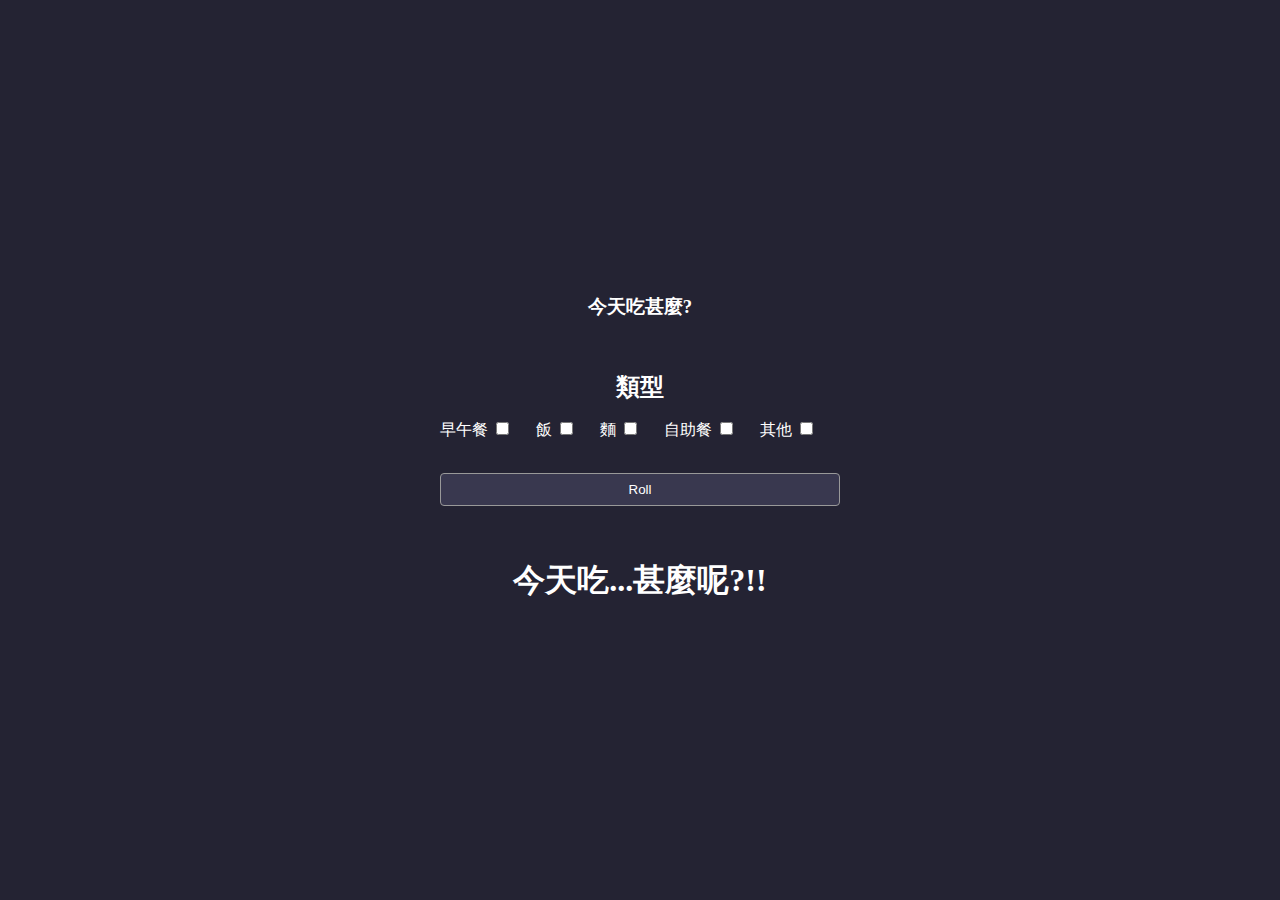
<file: index.html>
<!DOCTYPE html>
<html lang="en">
<head>
    <meta charset="UTF-8">
    <meta http-equiv="X-UA-Compatible" content="IE=edge">
    <meta name="viewport" content="width=device-width, initial-scale=1.0">
    <title>Meal Ramdon</title>
    <link rel="stylesheet" href="./spinner.css">
    <link rel="stylesheet" href="./style.css">
</head>
<body>
    <!-- Spinner -->
    <div id="loading" class="loading" onClick="hideSpinner()">
        Loading&#8230;     
    </div>

    <main>
        <h3>今天吃甚麼?</h3>
        <h2>類型</h2>
        <div class="mealType">
            <div>
                <label for="brunch">早午餐</label>
                <input type="checkbox" id="brunch" value="brunch">
            </div>
            <div>
                <label for="rice">飯</label>
                <input type="checkbox" id="rice" value="rice">
            </div>
            <div>
                <label for="noodle">麵</label>
                <input type="checkbox" id="noodle" value="noodle">
            </div>
            <div>
                <label for="buffet">自助餐</label>
                <input type="checkbox" id="buffet" value="buffet">
            </div>
            <div>
                <label for="others">其他</label>
                <input type="checkbox" id="others" value="others">
            </div>
        </div>
        <button type="button" id="roll" class="roll">Roll</button>
        <h1>今天吃...<span id="order">甚麼呢?</span>!!</h1>
    </main>

    <script src="./main.js"></script>
    <script src="./test.js"></script>
</body>
</html>
</file>
<file: spinner.css>
/* Absolute Center Spinner */
.loading {
    position: fixed;
    z-index: 999;
    height: 2em;
    width: 2em;
    overflow: show;
    margin: auto;
    top: 0;
    left: 0;
    bottom: 0;
    right: 0;
    visibility: hidden;
  }
  
  /* Transparent Overlay */
  .loading:before {
    content: '';
    display: block;
    position: fixed;
    top: 0;
    left: 0;
    width: 100%;
    height: 100%;
    background-color: rgba(0,0,0,0.3);
  }
  
  /* :not(:required) hides these rules from IE9 and below */
  .loading:not(:required) {
    /* hide "loading..." text */
    font: 0/0 a;
    color: transparent;
    text-shadow: none;
    background-color: transparent;
    border: 0;
  }
  
  .loading:not(:required):after {
    content: '';
    display: block;
    font-size: 10px;
    width: 1em;
    height: 1em;
    margin-top: -0.5em;
    -webkit-animation: spinner 1500ms infinite linear;
    -moz-animation: spinner 1500ms infinite linear;
    -ms-animation: spinner 1500ms infinite linear;
    -o-animation: spinner 1500ms infinite linear;
    animation: spinner 1500ms infinite linear;
    border-radius: 0.5em;
    -webkit-box-shadow: rgba(0, 0, 0, 0.75) 1.5em 0 0 0, rgba(0, 0, 0, 0.75) 1.1em 1.1em 0 0, rgba(0, 0, 0, 0.75) 0 1.5em 0 0, rgba(0, 0, 0, 0.75) -1.1em 1.1em 0 0, rgba(0, 0, 0, 0.5) -1.5em 0 0 0, rgba(0, 0, 0, 0.5) -1.1em -1.1em 0 0, rgba(0, 0, 0, 0.75) 0 -1.5em 0 0, rgba(0, 0, 0, 0.75) 1.1em -1.1em 0 0;
    box-shadow: rgba(0, 0, 0, 0.75) 1.5em 0 0 0, rgba(0, 0, 0, 0.75) 1.1em 1.1em 0 0, rgba(0, 0, 0, 0.75) 0 1.5em 0 0, rgba(0, 0, 0, 0.75) -1.1em 1.1em 0 0, rgba(0, 0, 0, 0.75) -1.5em 0 0 0, rgba(0, 0, 0, 0.75) -1.1em -1.1em 0 0, rgba(0, 0, 0, 0.75) 0 -1.5em 0 0, rgba(0, 0, 0, 0.75) 1.1em -1.1em 0 0;
  }
  
  /* Animation */
  
  @-webkit-keyframes spinner {
    0% {
      -webkit-transform: rotate(0deg);
      -moz-transform: rotate(0deg);
      -ms-transform: rotate(0deg);
      -o-transform: rotate(0deg);
      transform: rotate(0deg);
    }
    100% {
      -webkit-transform: rotate(360deg);
      -moz-transform: rotate(360deg);
      -ms-transform: rotate(360deg);
      -o-transform: rotate(360deg);
      transform: rotate(360deg);
    }
  }
  @-moz-keyframes spinner {
    0% {
      -webkit-transform: rotate(0deg);
      -moz-transform: rotate(0deg);
      -ms-transform: rotate(0deg);
      -o-transform: rotate(0deg);
      transform: rotate(0deg);
    }
    100% {
      -webkit-transform: rotate(360deg);
      -moz-transform: rotate(360deg);
      -ms-transform: rotate(360deg);
      -o-transform: rotate(360deg);
      transform: rotate(360deg);
    }
  }
  @-o-keyframes spinner {
    0% {
      -webkit-transform: rotate(0deg);
      -moz-transform: rotate(0deg);
      -ms-transform: rotate(0deg);
      -o-transform: rotate(0deg);
      transform: rotate(0deg);
    }
    100% {
      -webkit-transform: rotate(360deg);
      -moz-transform: rotate(360deg);
      -ms-transform: rotate(360deg);
      -o-transform: rotate(360deg);
      transform: rotate(360deg);
    }
  }
  @keyframes spinner {
    0% {
      -webkit-transform: rotate(0deg);
      -moz-transform: rotate(0deg);
      -ms-transform: rotate(0deg);
      -o-transform: rotate(0deg);
      transform: rotate(0deg);
    }
    100% {
      -webkit-transform: rotate(360deg);
      -moz-transform: rotate(360deg);
      -ms-transform: rotate(360deg);
      -o-transform: rotate(360deg);
      transform: rotate(360deg);
    }
  }
</file>
<file: style.css>
body {
    background-color: #242333;
    color: #fff;
    display: flex;
    flex-direction: column;
    align-items: center;
    justify-content: center;
    height: 100vh;
    margin: 0;
    padding: 0 2rem;
} 

main {
    display: flex;
    flex-direction: column;
    text-align: center;
}

h2 {
    margin: 2rem 0 1rem;
}

.mealList {
    width: 8rem;
    padding: 6px 8px;
    border-radius: 4px;
}

.mealType {
    display: flex;
}

.mealType > div{
    margin-right: 1.5rem;
}

.roll {
    color: white;
    background-color: #39384f;
    border: 1px solid #999999;
    border-radius: 4px;
    padding: 0.5rem 1.5rem;
    margin-top: 1rem;
    cursor: pointer;
    margin: 2rem 0;
}

.roll:hover {
    background-color: #2f2e43;
}

.roll:active {
    scale: 0.95;
}
</file>
